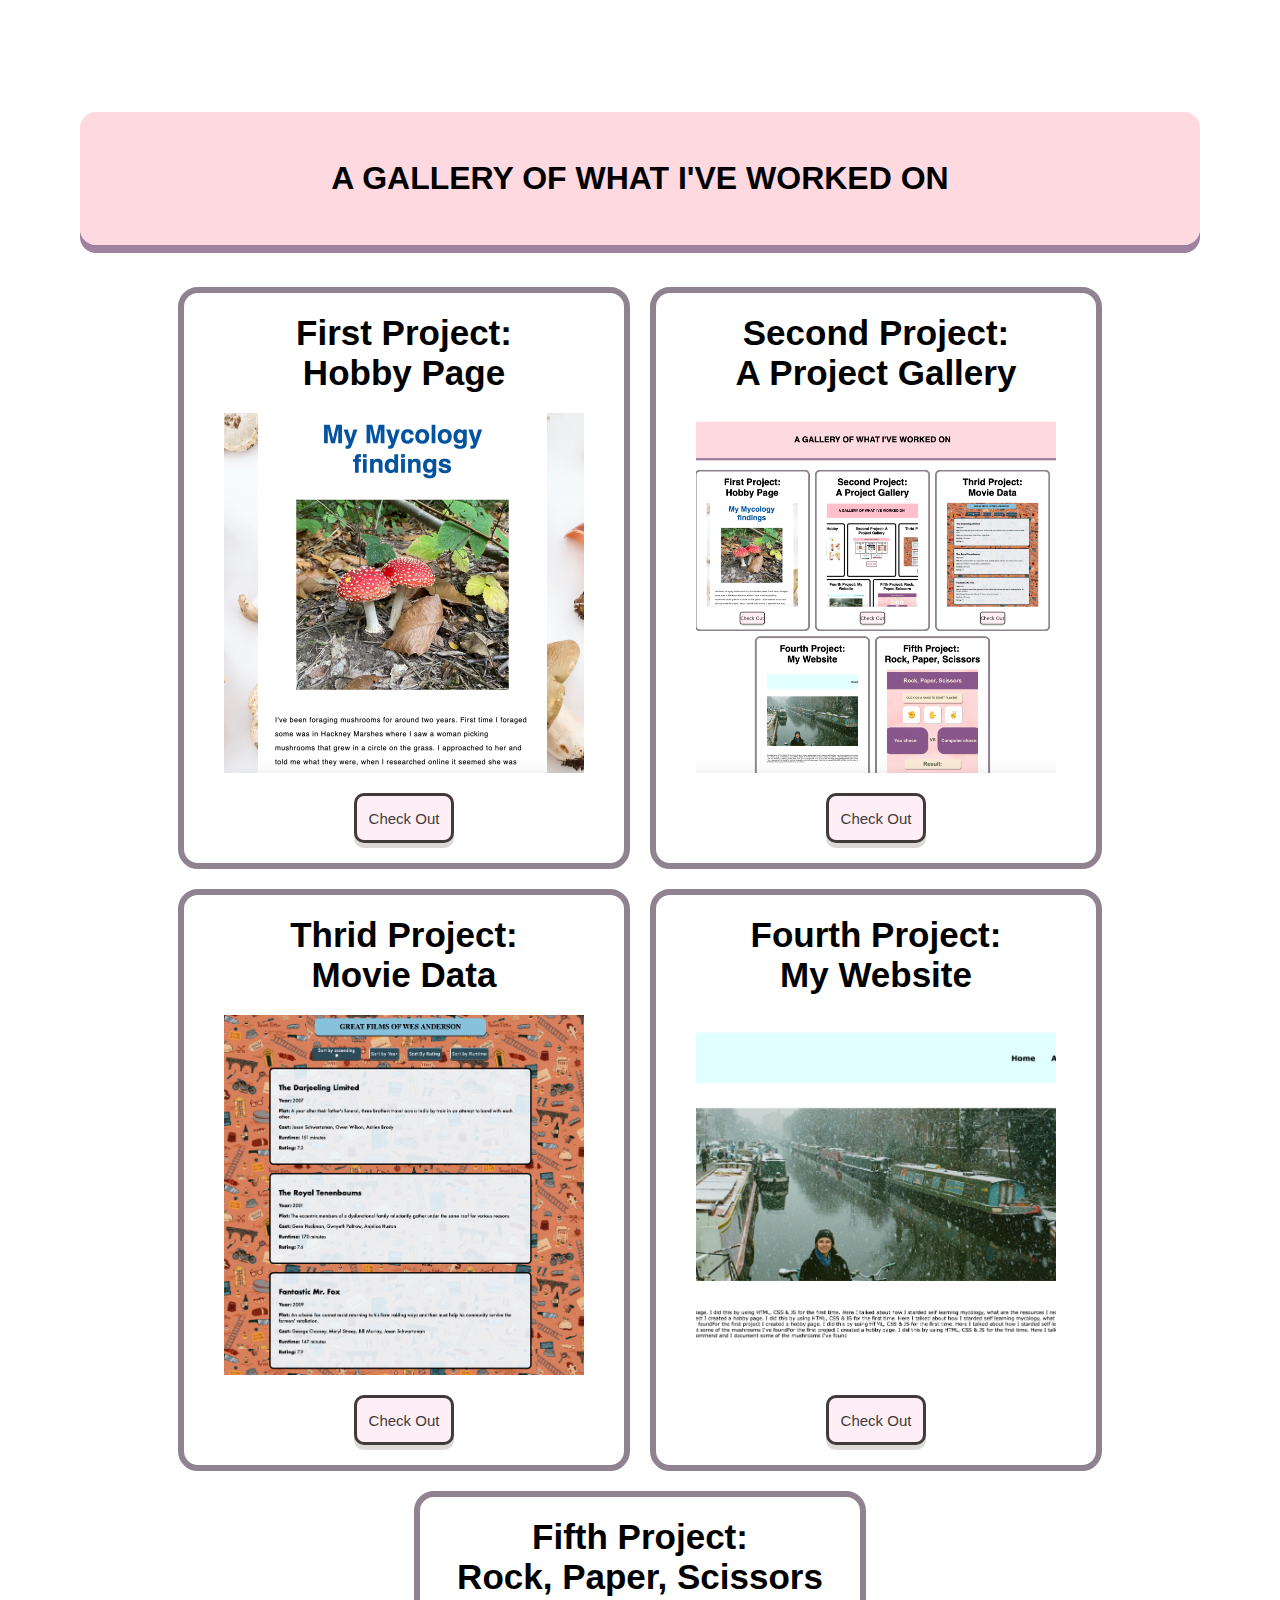
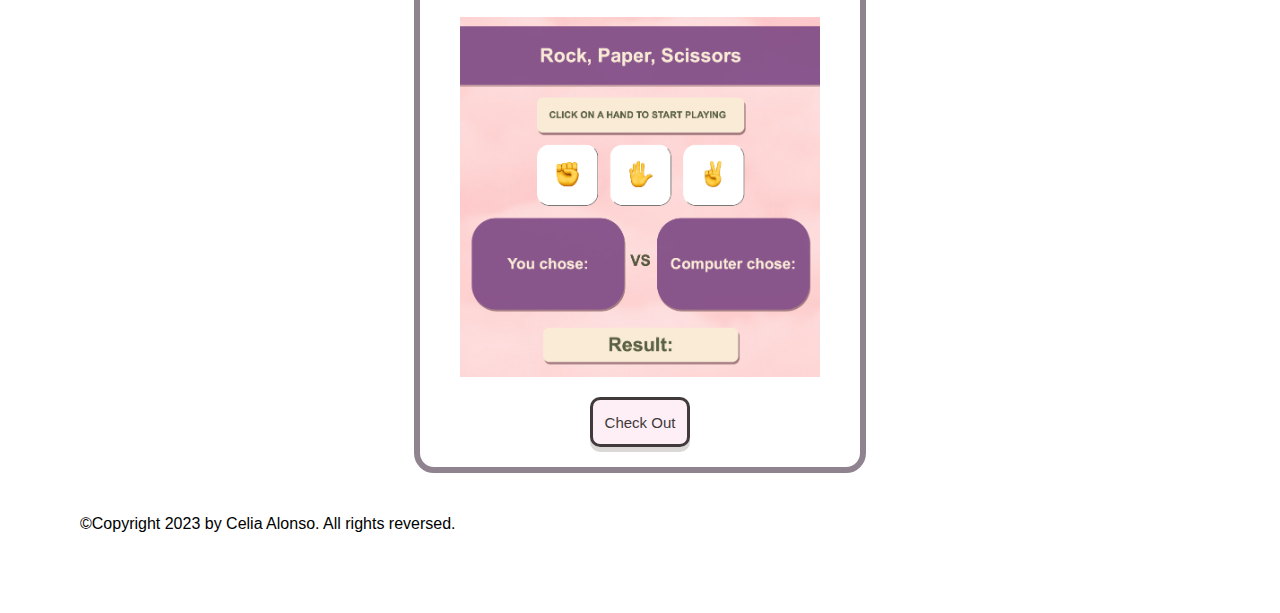
<file: index.html>
<!DOCTYPE html>
<html lang="en-GB">
  <head>
    <meta charset="utf-8" />
    <meta name="viewport" content="width=device-width" />
    <meta name="author" content="Celia Alonso" />
    <title>A photo gallery of the projects Celia Alonso has worked on</title>

    <link rel="stylesheet" href="styles/style.css" />
  </head>

  <body>
    <header class="header">
      <h1 class="title">A GALLERY OF WHAT I'VE WORKED ON</h1>
    </header>

    <div class="project">
      <div class="card">
        <h2>
          First Project:<br />
          Hobby Page
        </h2>
        <img
          src="./pictures/project1.png"
          alt="screenshot of Hobby Page, the first project for FAC application"
        />

        <button id="button1">Check Out</button>
        <div id="text1" style="display: none">
          <p class="blurb">
            For the first project, I created a hobby page about my interest in
            mycology. On this page, I talk about how I started self-learning
            mycology, what resources I recommend, and I document some of the
            mushrooms I've found.
          </p>

          <div class="buttonGroup">
            <button class="projectBtn">
              <a
                target="_blank"
                href="https://celiaalonsogarcia.github.io/project-1/"
              >
                Open Project
              </a>
            </button>
            <button class="repoBtn">
              <a
                target="_blank"
                href="https://github.com/CeliaAlonsoGarcia/project-1.git"
                >Open Repo</a
              >
            </button>
          </div>
        </div>
      </div>

      <div class="card">
        <h2>
          Second Project:<br />
          A Project Gallery
        </h2>
        <img
          src="./pictures/project2.png"
          alt="A screenshot of the project gallery Celia Alonso has worked on for the 2nd project of FAC application"
        />

        <button id="button2">Check Out</button>
        <div id="text2" style="display: none">
          <p class="blurb">
            For the second project I created a project gallery. Here I've
            recorded all the projects I've worked on for the application.
          </p>
          <div class="buttonGroup">
            <button class="projectBtn">
              <a
                target="_blank"
                href="https://celiaalonsogarcia.github.io/project-2/"
              >
                Open Project
              </a>
            </button>
            <button class="repoBtn">
              <a
                target="_blank"
                href="https://github.com/CeliaAlonsoGarcia/project-2.git"
                >Open Repo</a
              >
            </button>
          </div>
        </div>
      </div>

      <div class="card">
        <h2>
          Thrid Project:<br />
          Movie Data
        </h2>
        <img
          src="./pictures/project3.png"
          alt="A screenshot of the Movie Data Project that Celia Alonso has worked on for the 3rd project of FAC application"
        />

        <button id="button3">Check Out</button>
        <div id="text3" style="display: none">
          <p class="blurb">
            For the third project, I created the Movie Data page you are
            currently viewing. There is a movie database that the user can
            interact with by sorting the movies by year, rating, and runtime.
            The user can also add new movies to the database
          </p>
          <div class="buttonGroup">
            <button class="projectBtn">
              <a
                target="_blank"
                href="https://celiaalonsogarcia.github.io/project-3/"
              >
                Open Project
              </a>
            </button>
            <button class="repoBtn">
              <a
                target="_blank"
                href="https://github.com/CeliaAlonsoGarcia/project-3.git"
                >Open Repo</a
              >
            </button>
          </div>
        </div>
      </div>

      <div class="card">
        <h2>
          Fourth Project:<br />
          My Website
        </h2>
        <img
          src="./pictures/project4.png"
          alt="A screenshot of the Website that Celia Alonso has worked on for the 4th project of FAC application"
        />

        <button id="button4">Check Out</button>
        <div id="text4" style="display: none">
          <p class="blurb">
            For the fourth project, I created this website you're currently
            visiting. It showcases my skills and why I would like to become a
            website developer.
          </p>
          <div class="buttonGroup">
            <button class="projectBtn">
              <a
                target="_blank"
                href="https://celiaalonsogarcia.github.io/project4/"
              >
                Open Project
              </a>
            </button>
            <button class="repoBtn">
              <a
                target="_blank"
                href="https://github.com/CeliaAlonsoGarcia/project4.git"
                >Open Repo</a
              >
            </button>
          </div>
        </div>
      </div>

      <div class="card">
        <h2>Fifth Project: <br />Rock, Paper, Scissors</h2>
        <img
          src="./pictures/project5.png"
          alt="A screenshot of the Rock, Paper, Scissors game Celia Alonso has worked on for the 5th project of FAC application"
        />

        <button id="button5">Check Out</button>
        <div id="text5" style="display: none">
          <p class="blurb">
            For the fifth project I created a game of Rock, Paper, Scissors
          </p>
          <div class="buttonGroup">
            <button class="projectBtn">
              <a
                target="_blank"
                href="https://celiaalonsogarcia.github.io/project5/"
              >
                Open Project
              </a>
            </button>
            <button class="repoBtn">
              <a
                target="_blank"
                href="https://github.com/CeliaAlonsoGarcia/project5.git"
                >Open Repo</a
              >
            </button>
          </div>
        </div>
      </div>
    </div>

    <script src="main.js"></script>

    <footer>
      <p>©Copyright 2023 by Celia Alonso. All rights reversed.</p>
    </footer>
  </body>
</html>
</file>
<file: styles/style.css>
footer {
  left: 0;
  bottom: 0;
  margin-top: 2rem;
  width: 100%;
}

a {
  color: inherit;
  text-decoration: inherit;
}

* {
  box-sizing: border-box;
  padding: 0px;
  margin: 0px;
  font-family: Verdana, Geneva, Tahoma, sans-serif;
}

body {
  font-family: Montserrat, sans-serif;
  padding: 80px;
}

.title {
  text-align: center;
  padding: 3rem;
  background-color: rgba(255, 192, 203, 0.601);
  font-family: sans-serif;
  border-radius: 1rem;
  margin: 2rem 0rem 2rem;
  box-shadow: 0 0.5rem rgba(96, 41, 93, 0.588);
}

.project {
  display: flex;
  flex-wrap: wrap;
  justify-content: center;
  flex-direction: row;
  align-content: flex-start;
}

button {
  border: solid;
  border-width: 3px;
  color: black;
  background-color: rgba(255, 192, 203, 0.247);
  text-align: center;
  font-size: 15px;
  border-radius: 10px;
  justify-content: center;
  height: 50px;
  width: 100px;
  margin: auto;
  display: block;
  cursor: pointer;
  background-color: rgba(251, 202, 224, 0.306);
  color: rgb(64, 58, 58);
  box-shadow: 0 5px rgb(220, 216, 216);
}

button:hover {
  color: rgba(138, 60, 73, 0.957);
  border-color: currentColor;
  background-color: white;
}

button:active {
  transform: translateY(1px);
  filter: saturate(150%);
}

.card {
  border: solid;
  border-width: 10px;
  border-color: rgba(31, 7, 31, 0.502);
  padding: 20px;
  border-radius: 20px;
  margin: 10px;
  height: auto;
  border-width: 0.4rem;

  /* height set to auto so that the box opens and closes */
}

h2 {
  font-family: sans-serif;
  font-size: 35px;
  text-align: center;
  max-width: 400px;
  display: block;
  margin: auto;
}

.blurb {
  width: 100%;
  max-width: 400px;
  font-family: sans-serif;
  text-align: center;
  font-size: 15px;
  padding: 0 auto;
  display: block;
  margin: 1cm auto;
}

.card img {
  width: 40rem;
  height: 25rem;
  max-width: 400px;
  object-fit: cover;
  padding: 20px;
  justify-content: center;
  display: block;
  margin: auto;
}

.buttonGroup {
  display: flex;
  justify-content: center;
  flex-direction: row;
  align-content: flex-start;
  cursor: pointer;
}

@media (max-width: 600px) {
  div.card {
    width: 20rem;
  }
  .projectBtn,
  .repoBtn {
    margin: 1rem;
  }

  .title {
    font-size: 1.5rem;
    text-align: center;
    padding: 1rem;
  }

  h2 {
    font-size: 20px;
  }

  .card img {
    width: 10rem;
    height: 10rem;
    object-fit: cover;
  }

  button {
    font-size: 10px;
    height: 35px;
    width: 75px;
    border-width: 2px;
  }

  footer {
    font-size: 10px;
  }

  body {
    padding: 40px;
  }
}
</file>
